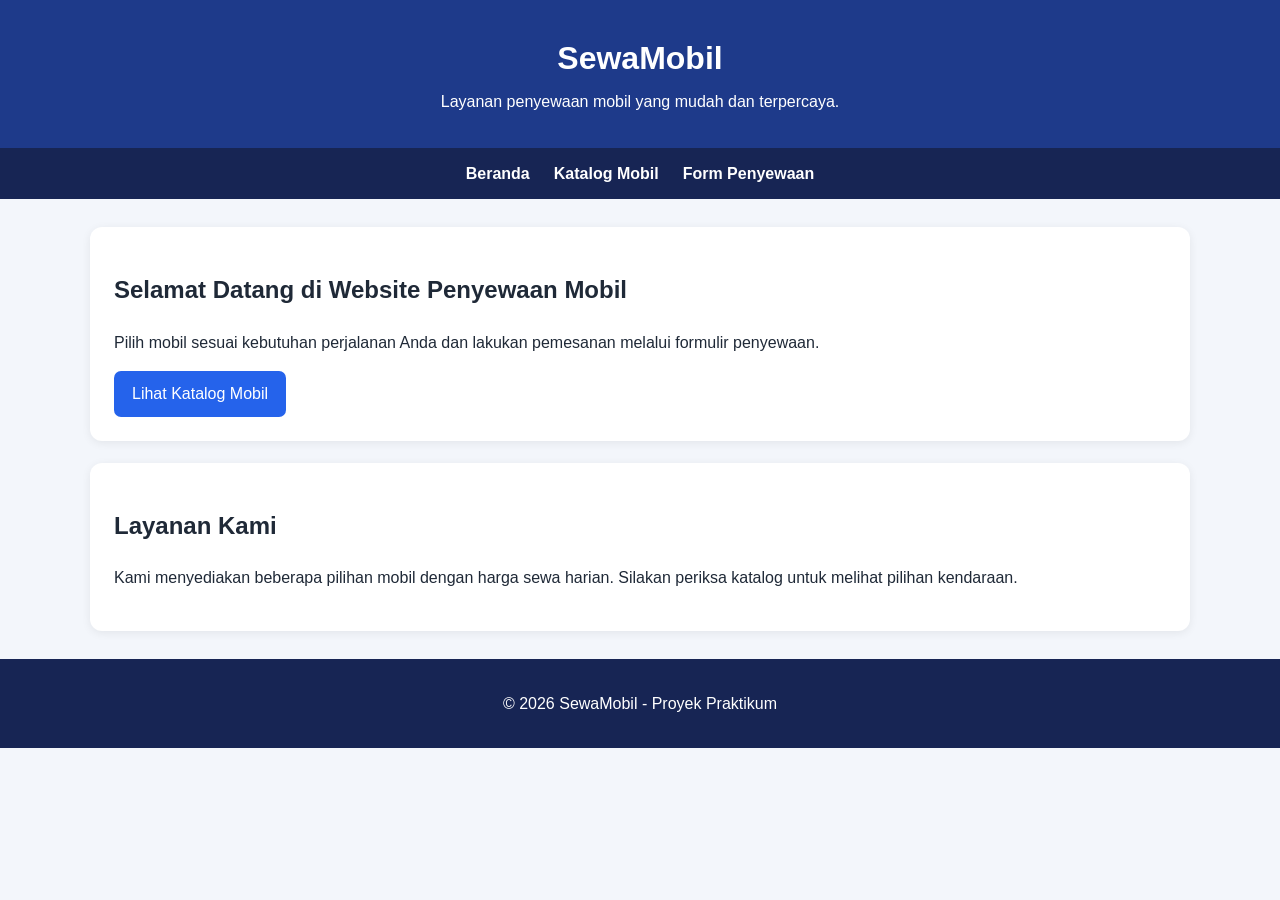
<file: index.html>
<!DOCTYPE html>
<html lang="id">
<head>
  <meta charset="UTF-8">
  <meta name="viewport" content="width=device-width, initial-scale=1.0">
  <title>Beranda | SewaMobil</title>
  <link rel="stylesheet" href="style.css">
</head>
<body>
  <header class="site-header">
    <h1>SewaMobil</h1>
    <p>Layanan penyewaan mobil yang mudah dan terpercaya.</p>
  </header>
  <nav class="navbar" aria-label="Navigasi utama">
    <a href="index.html">Beranda</a>
    <a href="katalog_041.html">Katalog Mobil</a>
    <a href="form_sewa_041.html">Form Penyewaan</a>
  </nav>
  <main class="container">
    <section class="hero">
      <h2>Selamat Datang di Website Penyewaan Mobil</h2>
      <p>Pilih mobil sesuai kebutuhan perjalanan Anda dan lakukan pemesanan melalui formulir penyewaan.</p>
      <a class="button-link" href="katalog_041.html">Lihat Katalog Mobil</a>
    </section>
    <section class="info">
      <h2>Layanan Kami</h2>
      <p>Kami menyediakan beberapa pilihan mobil dengan harga sewa harian. Silakan periksa katalog untuk melihat pilihan kendaraan.</p>
    </section>
  </main>
  <footer><p>&copy; 2026 SewaMobil - Proyek Praktikum</p></footer>
</body>
</html>
</file>
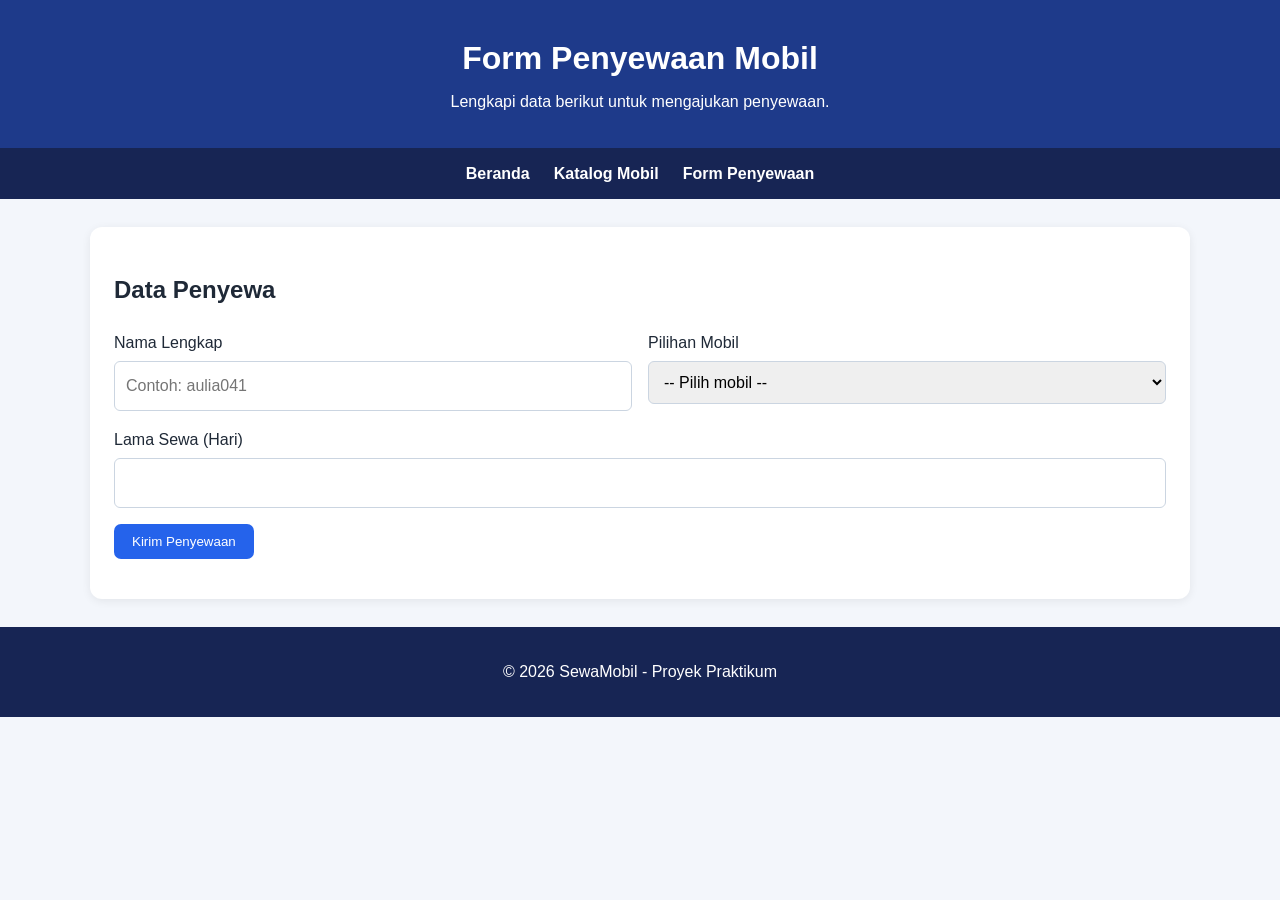
<file: form_sewa_041.html>
<!DOCTYPE html>
<html lang="id">
<head>
  <meta charset="UTF-8">
  <meta name="viewport" content="width=device-width, initial-scale=1.0">
  <title>Form Penyewaan | SewaMobil</title>
  <link rel="stylesheet" href="style.css">
  <script src="script.js" defer></script>
</head>
<body>
  <header class="site-header">
    <h1>Form Penyewaan Mobil</h1>
    <p>Lengkapi data berikut untuk mengajukan penyewaan.</p>
  </header>
  <nav class="navbar" aria-label="Navigasi utama">
    <a href="index.html">Beranda</a>
    <a href="katalog_041.html">Katalog Mobil</a>
    <a href="form_sewa_041.html">Form Penyewaan</a>
  </nav>
  <main class="container">
    <section class="form-panel">
      <h2>Data Penyewa</h2>
      <form id="rentalForm">
        <div class="form-row">
          <div class="form-group">
            <label for="nama">Nama Lengkap</label>
            <input type="text" id="nama" name="nama" placeholder="Contoh: aulia041" required minlength="3">
          </div>
          <div class="form-group">
            <label for="mobil">Pilihan Mobil</label>
            <select id="mobil" name="mobil" required>
              <option value="">-- Pilih mobil --</option>
              <option value="Toyota Avanza">Toyota Avanza</option>
              <option value="Honda Brio">Honda Brio</option>
              <option value="Toyota Innova">Toyota Innova</option>
            </select>
          </div>
        </div>
        <div class="form-group">
          <label for="lama">Lama Sewa (Hari)</label>
          <input type="number" id="lama" name="lama" min="1" required>
        </div>
        <button type="submit">Kirim Penyewaan</button>
        <p id="pesan" class="message" aria-live="polite"></p>
      </form>
    </section>
  </main>
  <footer><p>&copy; 2026 SewaMobil - Proyek Praktikum</p></footer>
</body>
</html>
</file>
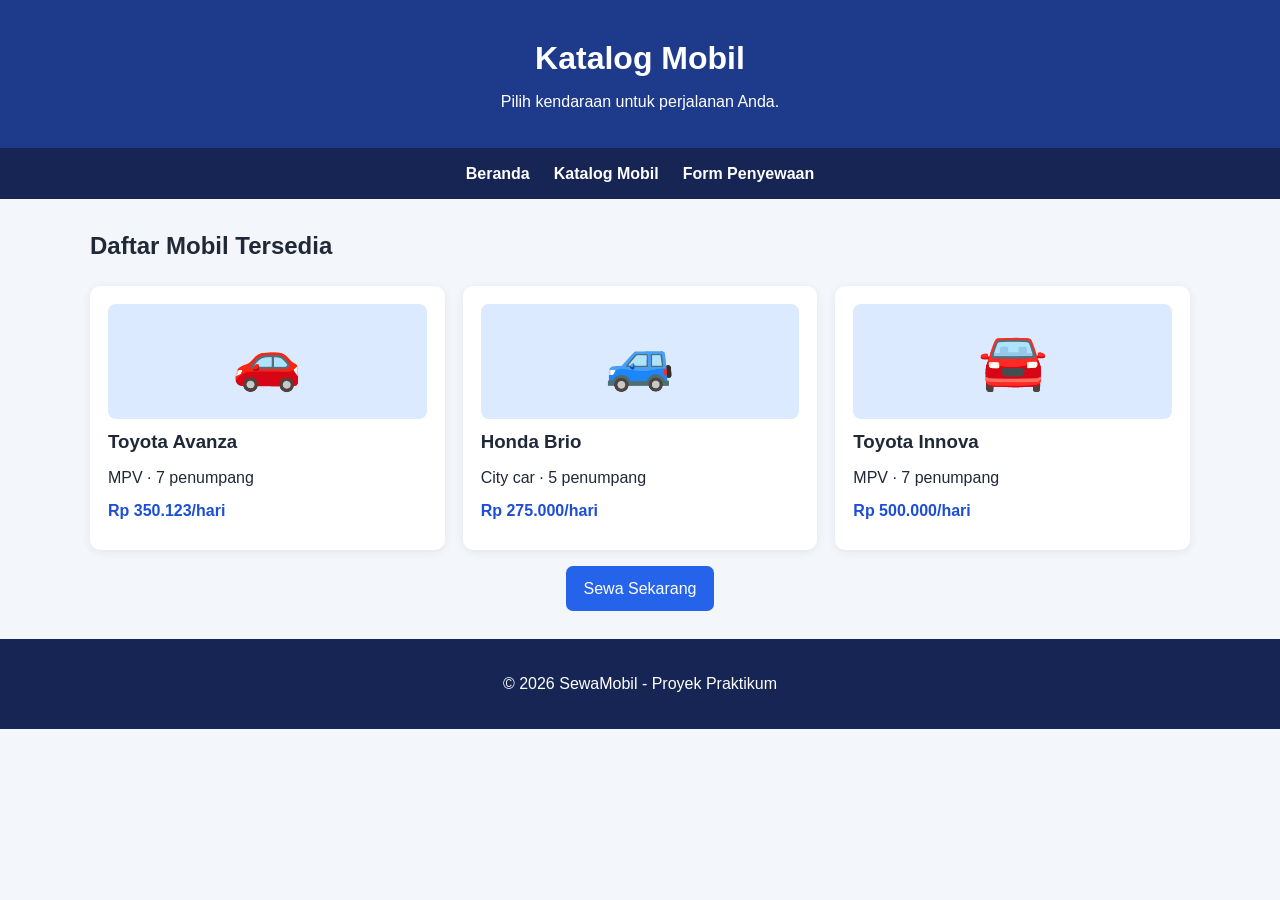
<file: katalog_041.html>
<!DOCTYPE html>
<html lang="id">
<head>
  <meta charset="UTF-8">
  <meta name="viewport" content="width=device-width, initial-scale=1.0">
  <title>Katalog Mobil | SewaMobil</title>
  <link rel="stylesheet" href="style.css">
</head>
<body>
  <header class="site-header">
    <h1>Katalog Mobil</h1>
    <p>Pilih kendaraan untuk perjalanan Anda.</p>
  </header>
  <nav class="navbar" aria-label="Navigasi utama">
    <a href="index.html">Beranda</a>
    <a href="katalog_041.html">Katalog Mobil</a>
    <a href="form_sewa_041.html">Form Penyewaan</a>
  </nav>
  <main class="container">
    <section>
      <h2>Daftar Mobil Tersedia</h2>
      <div class="car-grid">
        <article class="car-card">
          <div class="car-visual" aria-hidden="true">🚗</div>
          <h3>Toyota Avanza</h3>
          <p>MPV · 7 penumpang</p>
          <p class="price">Rp 350.123/hari</p>
        </article>
        <article class="car-card">
          <div class="car-visual" aria-hidden="true">🚙</div>
          <h3>Honda Brio</h3>
          <p>City car · 5 penumpang</p>
          <p class="price">Rp 275.000/hari</p>
        </article>
        <article class="car-card">
          <div class="car-visual" aria-hidden="true">🚘</div>
          <h3>Toyota Innova</h3>
          <p>MPV · 7 penumpang</p>
          <p class="price">Rp 500.000/hari</p>
        </article>
      </div>
    </section>
    <p class="center"><a class="button-link" href="form_sewa_041.html">Sewa Sekarang</a></p>
  </main>
  <footer><p>&copy; 2026 SewaMobil - Proyek Praktikum</p></footer>
</body>
</html>
</file>
<file: style.css>
* {
  box-sizing: border-box;
}
body {
  margin: 0;
  font-family: Arial, sans-serif;
  line-height: 1.6;
  color: #1f2937;
  background: #f3f6fb;
}
.site-header {
  padding: 28px 16px;
  text-align: center;
  color: white;
  background: #1e3a8a;
}
.site-header h1, .site-header p {
  margin: 5px 0;
}
.navbar {
  display: flex;
  justify-content: center;
  flex-wrap: wrap;
  gap: 24px;
  padding: 13px;
  background: #172554;
}
.navbar a {
  color: white;
  text-decoration: none;
  font-weight: bold;
}
.navbar a:hover {
  text-decoration: underline;
}
.container {
  width: min(100% - 32px, 1100px);
  margin: 28px auto;
}
.hero, .info, .form-panel {
  padding: 24px;
  margin-bottom: 22px;
  border-radius: 12px;
  background: white;
  box-shadow: 0 2px 10px #00000012;
}
.button-link, button {
  display: inline-block;
  padding: 10px 18px;
  border: 0;
  border-radius: 7px;
  color: white;
  background: #2563eb;
  text-decoration: none;
  cursor: pointer;
}
.car-grid {
  display: grid;
  grid-template-columns: 1fr;
  gap: 18px;
}
.car-card {
  padding: 18px;
  border-radius: 10px;
  background: white;
  box-shadow: 0 2px 10px #00000012;
}
.car-card h3, .car-card p {
  margin: 8px 0;
}
.car-visual {
  display: grid;
  min-height: 115px;
  place-items: center;
  border-radius: 8px;
  background: #dbeafe;
  font-size: 56px;
}
.price {
  color: #1d4ed8;
  font-weight: bold;
}
.center {
  text-align: center;
}
.form-row {
  display: flex;
  flex-direction: column;
  gap: 16px;
}
.form-group {
  display: flex;
  flex: 1;
  flex-direction: column;
  gap: 6px;
  margin-bottom: 16px;
}
input, select {
  width: 100%;
  padding: 11px;
  border: 1px solid #cbd5e1;
  border-radius: 6px;
  font: inherit;
}
.message {
  font-weight: bold;
}
.message.error {
  color: #b91c1c;
}
.message.success {
  color: #15803d;
}
footer {
  padding: 16px;
  text-align: center;
  color: white;
  background: #172554;
}
@media (min-width: 768px) {
  .car-grid {
    grid-template-columns: repeat(3, 1fr);
  }
  .form-row {
    flex-direction: row;
  }
}
</file>
